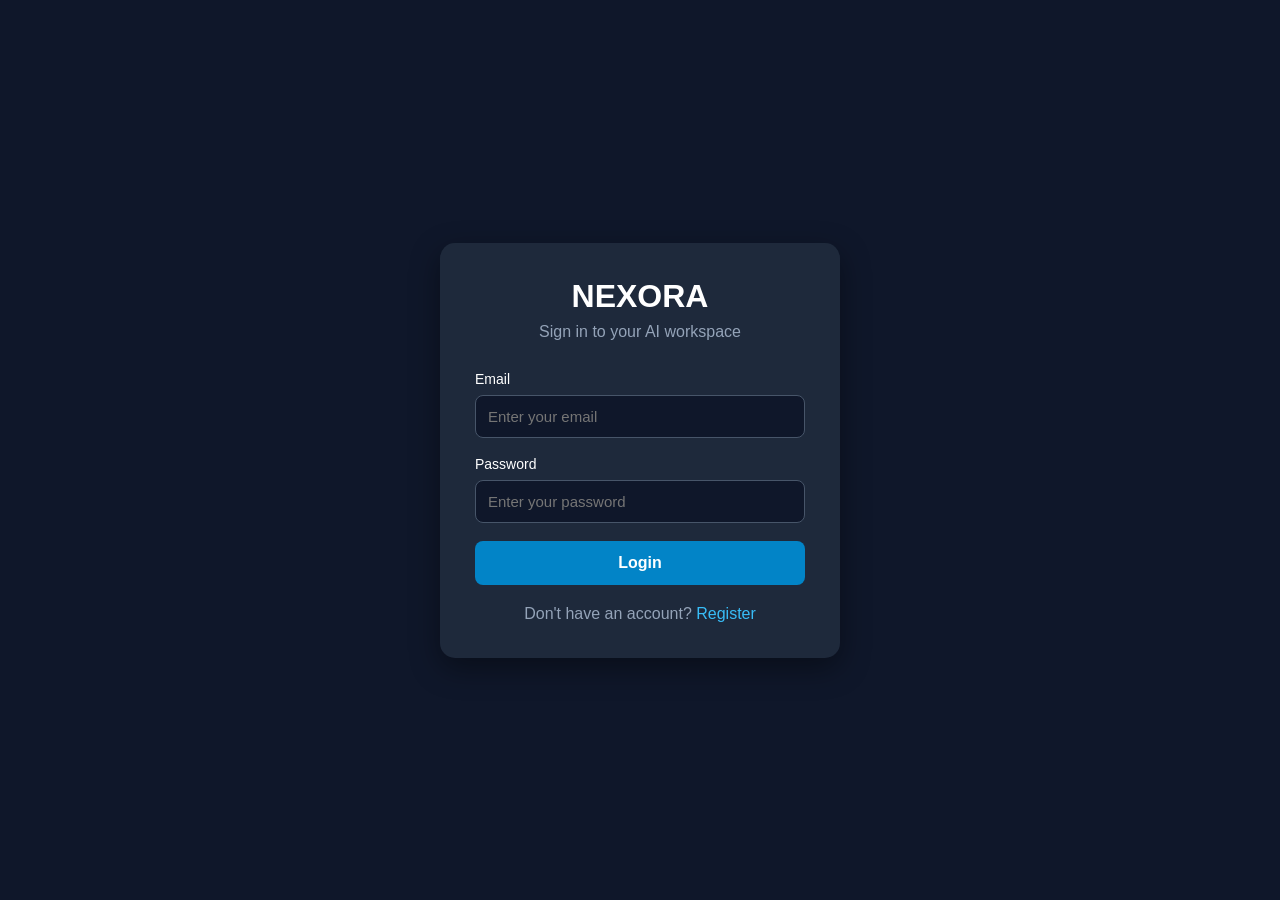
<file: frontend/Login.html>
<!DOCTYPE html>
<html lang="en">
<head>
    <meta charset="UTF-8">
    <meta name="viewport" content="width=device-width, initial-scale=1.0">

    <title>NEXORA - Login</title>

    <style>
        * {
            box-sizing: border-box;
            margin: 0;
            padding: 0;
        }

        body {
            font-family: Arial, sans-serif;
            min-height: 100vh;
            display: flex;
            justify-content: center;
            align-items: center;
            background: #0f172a;
            color: white;
        }

        .login-container {
            width: 100%;
            max-width: 400px;
            padding: 35px;
            background: #1e293b;
            border-radius: 15px;
            box-shadow: 0 10px 30px rgba(0, 0, 0, 0.4);
        }

        .logo {
            text-align: center;
            font-size: 32px;
            font-weight: bold;
            margin-bottom: 8px;
        }

        .subtitle {
            text-align: center;
            color: #94a3b8;
            margin-bottom: 30px;
        }

        label {
            display: block;
            margin-bottom: 8px;
            font-size: 14px;
        }

        input {
            width: 100%;
            padding: 12px;
            margin-bottom: 18px;
            border: 1px solid #475569;
            border-radius: 8px;
            background: #0f172a;
            color: white;
            font-size: 15px;
        }

        input:focus {
            outline: none;
            border-color: #38bdf8;
        }

        button {
            width: 100%;
            padding: 13px;
            border: none;
            border-radius: 8px;
            background: #0284c7;
            color: white;
            font-size: 16px;
            font-weight: bold;
            cursor: pointer;
        }

        button:hover {
            background: #0369a1;
        }

        #message {
            margin-top: 18px;
            text-align: center;
            font-size: 14px;
        }

        .register-link {
            text-align: center;
            margin-top: 20px;
            color: #94a3b8;
        }

        .register-link a {
            color: #38bdf8;
            text-decoration: none;
        }
    </style>
</head>

<body>

    <div class="login-container">

        <div class="logo">NEXORA</div>

        <div class="subtitle">
            Sign in to your AI workspace
        </div>

        <form id="loginForm">

            <label for="email">Email</label>

            <input
                type="email"
                id="email"
                placeholder="Enter your email"
                required
            >

            <label for="password">Password</label>

            <input
                type="password"
                id="password"
                placeholder="Enter your password"
                required
            >

            <button type="submit">
                Login
            </button>

        </form>

        <div id="message"></div>

        <div class="register-link">
            Don't have an account?
            <a href="/frontend/register.html">Register</a>
        </div>

    </div>


    <script>

        const loginForm = document.getElementById("loginForm");
        const message = document.getElementById("message");

        loginForm.addEventListener("submit", async function(event) {

            event.preventDefault();

            const email = document.getElementById("email").value;
            const password = document.getElementById("password").value;

            message.textContent = "Logging in...";

            try {

                const response = await fetch("/auth/login", {

                    method: "POST",

                    headers: {
                        "Content-Type": "application/json"
                    },

                    body: JSON.stringify({
                        email: email,
                        password: password
                    })

                });

                const data = await response.json();

                if (!response.ok) {

                    message.textContent =
                        data.detail || "Login failed.";

                    return;
                }

                // Save JWT token
                localStorage.setItem(
                    "nexora_token",
                    data.access_token
                );

                // Save user information
                localStorage.setItem(
                    "nexora_user",
                    JSON.stringify(data.user)
                );

                message.textContent = "Login successful!";

                // Go to NEXORA main page
                setTimeout(() => {
                    window.location.href = "/";
                }, 800);

            } catch (error) {

                console.error(error);

                message.textContent =
                    "Unable to connect to NEXORA server.";

            }

        });

    </script>

</body>
</html>
</file>
